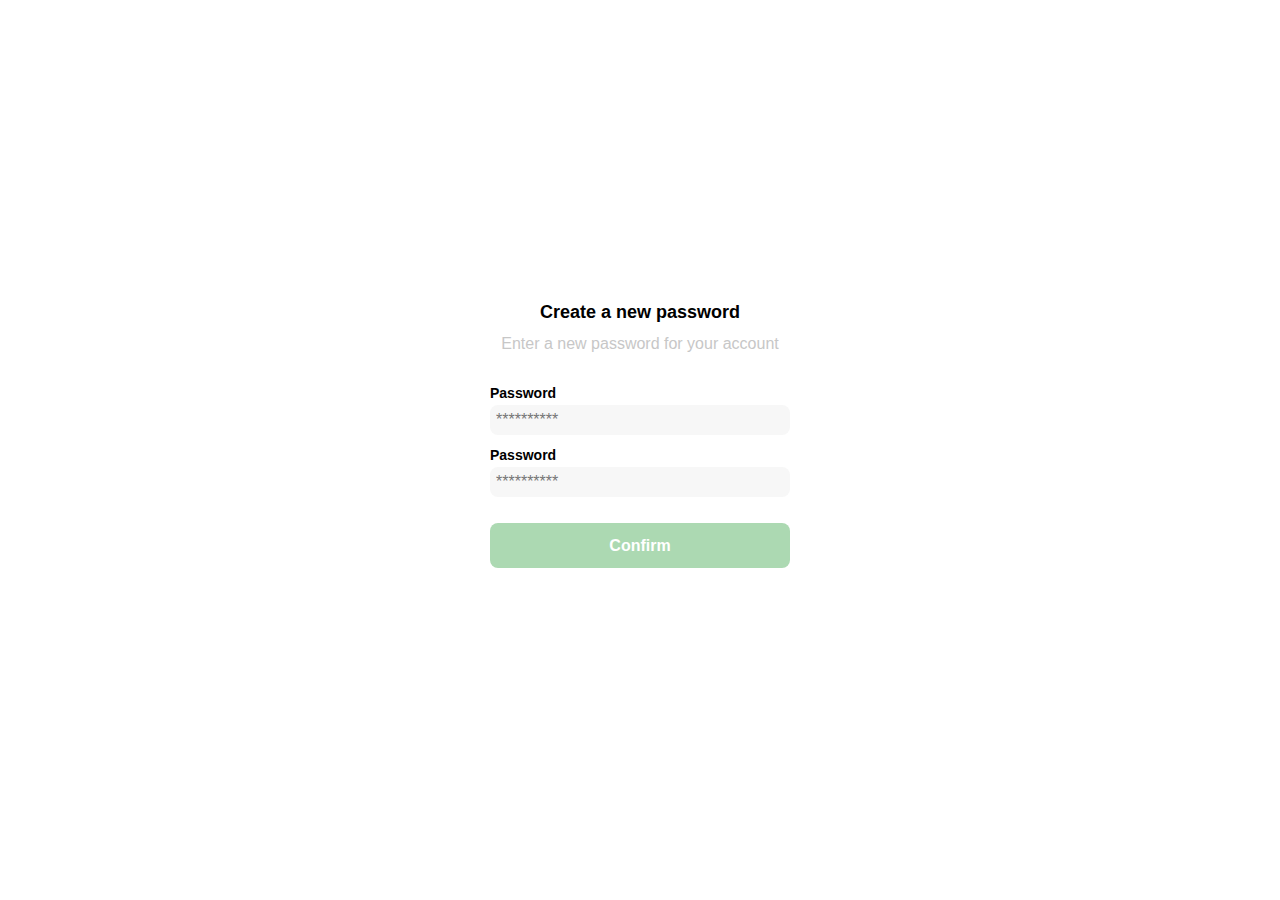
<file: clase1.html>
<!DOCTYPE html>
<html lang="en">
<head>
    <meta charset="UTF-8">
    <meta http-equiv="X-UA-Compatible" content="IE=edge">
    <meta name="viewport" content="width=device-width, initial-scale=1.0">
    <title>Document</title>




    <style>
        :root {
            --very-light-pink: #c7c7c7;
            --text-input-field: #f7f7f7;
            --hospital-green: #ACD9B2;
            --white: #FFFFFF;
            --black: #000000;
            --sm: 14px;
            --md: 16px;
            --lg: 18px;
        }
        body{
            font-family: 'Quicksand', sans-serif;
        }
        html {
            font-size: 62.5%;
        }
        *{
            margin: 0;
            padding: 0;
            box-sizing: border-box;
        }
 
        .login{
           width: 100%;
           height: 100vh;
           display: grid;
           place-items: center;            
        }
        .form-container{
           display: grid;
           grid-template-rows: auto 1fr auto; 
           width: 300px;
        }
        .logo{
            width: 150px;
            margin-bottom: 50px;
            justify-self: center;
            display: none;
        }
        .title{
            font-size: var(--lg);
            margin-bottom: 12px;
            text-align: center
        }
        .subtitle{
            color: var(--very-light-pink);
            font-size: var(--md);
            font-weight: 300;
            margin-top: 0;
            margin-bottom: 32px;
            text-align: center;
        }
        .label{
            font-size: var(--sm);
            font-weight: bold;
            margin-bottom: 4px;
        }
        .input{

            background-color: var(--text-input-field);
            border:none;
            border-radius: 8px;
            height: 30px;
            font-size: var(--md);
            padding: 6px;
            margin-bottom: 12px;
        }
        .form{
            display: flex;
            flex-direction: column;
        }
        .primary-button{
            background-color: var(--hospital-green);
            border-radius: 8px;
            color: var(--white);
            border: none;
            cursor: pointer;
            height: 45px;  
            font-size: var(--md);  
            font-weight: bold;  
        }
        .login-button{
            margin-top: 14px;
            margin-bottom: 30px;
        }
        @media (max-width: 640px){
            .logo{
                display: block;
            }
        }

    </style>





</head>
<body>
    <div class="login">
        <div class="form-container">
            <img src="./logos/logo_yard_sale.svg" alt="logo" class="logo">
            <h1 class="title">Create a new password</h1>
            <p class="subtitle">Enter a new password for your account</p>

            <form action="/" class="form">
                <label for="password" class="label">Password</label>
                <input type="password" id="password" placeholder="**********" class="input input-password">
        
                <label for="new-password" class="label">Password</label>
                <input type="new-password" id="password" placeholder="**********" class="input input-password">
        
                <input type="submit" value="Confirm" class="primary-button login-button">
            </form>
        </div>
    </div>
</body>
</html>
</file>
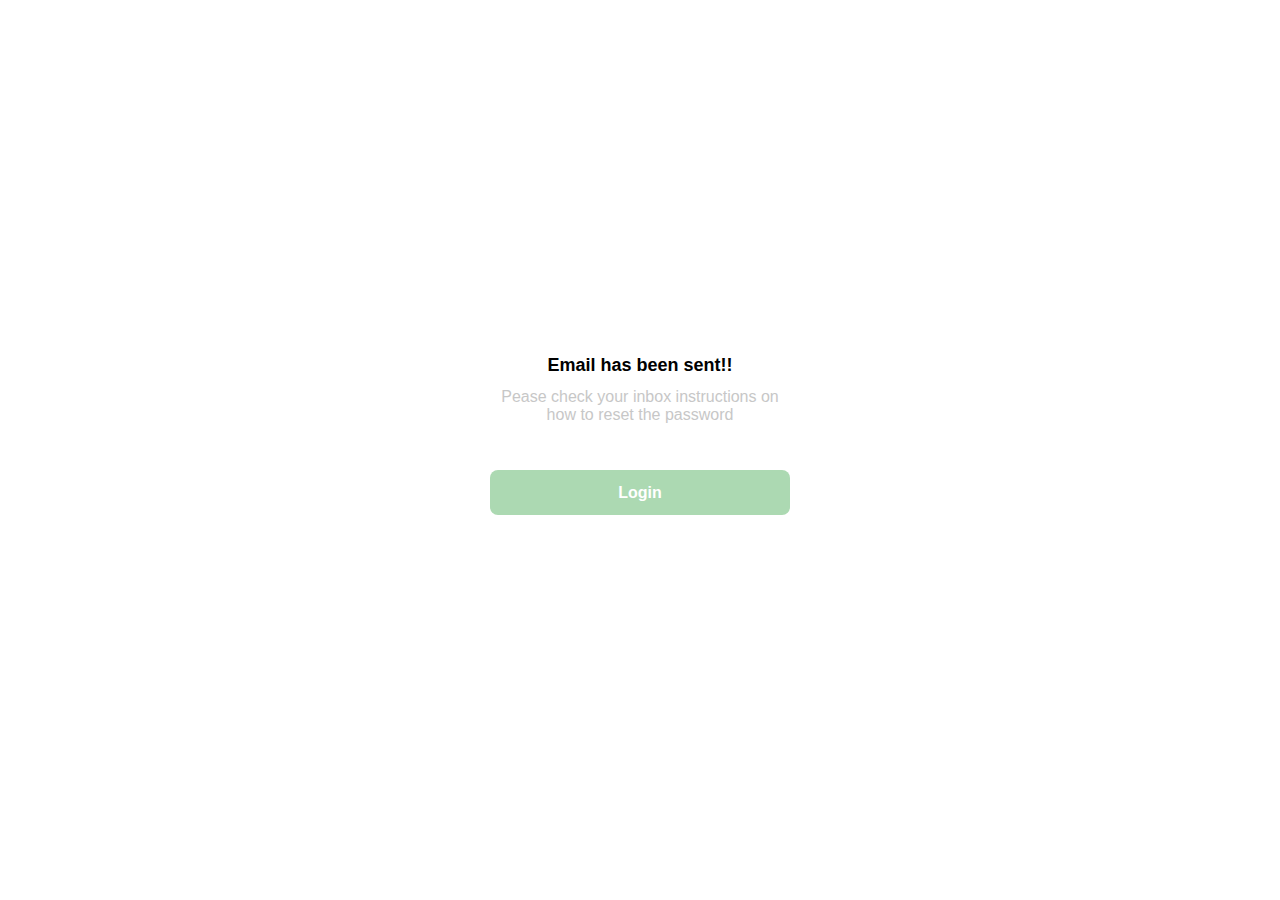
<file: clase2.html>
<!DOCTYPE html>
<html lang="en">
<head>
    <meta charset="UTF-8">
    <meta http-equiv="X-UA-Compatible" content="IE=edge">
    <meta name="viewport" content="width=device-width, initial-scale=1.0">
    <title>Document</title>
</head>
<body>
    <style>
        :root {
            --very-light-pink: #c7c7c7;
            --text-input-field: #f7f7f7;
            --hospital-green: #ACD9B2;
            --white: #FFFFFF;
            --black: #000000;
            --sm: 14px;
            --md: 16px;
            --lg: 18px;
        }
        body{
            font-family: 'Quicksand', sans-serif;
        }
        html {
            font-size: 62.5%;
        }
        *{
            margin: 0;
            padding: 0;
            box-sizing: border-box;
        }
 
        .login{
           width: 100%;
           height: 100vh;
           display: grid;
           place-items: center;            
        }
        .form-container{
           display: grid;
           grid-template-rows: auto 1fr auto; 
           width: 300px;
        }
        .logo{
            width: 150px;
            margin-bottom: 50px;
            justify-self: center;
            display: none;
        }
        .title{
            font-size: var(--lg);
            margin-bottom: 12px;
            text-align: center
        }
        .subtitle{
            color: var(--very-light-pink);
            font-size: var(--md);
            font-weight: 300;
            margin-top: 0;
            margin-bottom: 32px;
            text-align: center;
        }
        .primary-button{
            background-color: var(--hospital-green);
            border-radius: 8px;
            color: var(--white);
            border: none;
            cursor: pointer;
            height: 45px;  
            font-size: var(--md);  
            font-weight: bold;  
        }
        .login-button{
            margin-top: 14px;
            margin-bottom: 30px;
        }
        @media (max-width: 640px){
            .logo{
                display: block;
            }
        }

    </style>





</head>
<body>
    <div class="login">
        <div class="form-container">
            <img src="./logos/logo_yard_sale.svg" alt="logo" class="logo">
            <h1 class="title">Email has been sent!!</h1>
            <p class="subtitle">Pease check your inbox instructions on how to reset the password</p>
            <input type="submit" value="Login" class="primary-button login-button">
        </div>
    </div>
</body>
</html>
</body>
</html>
</file>
